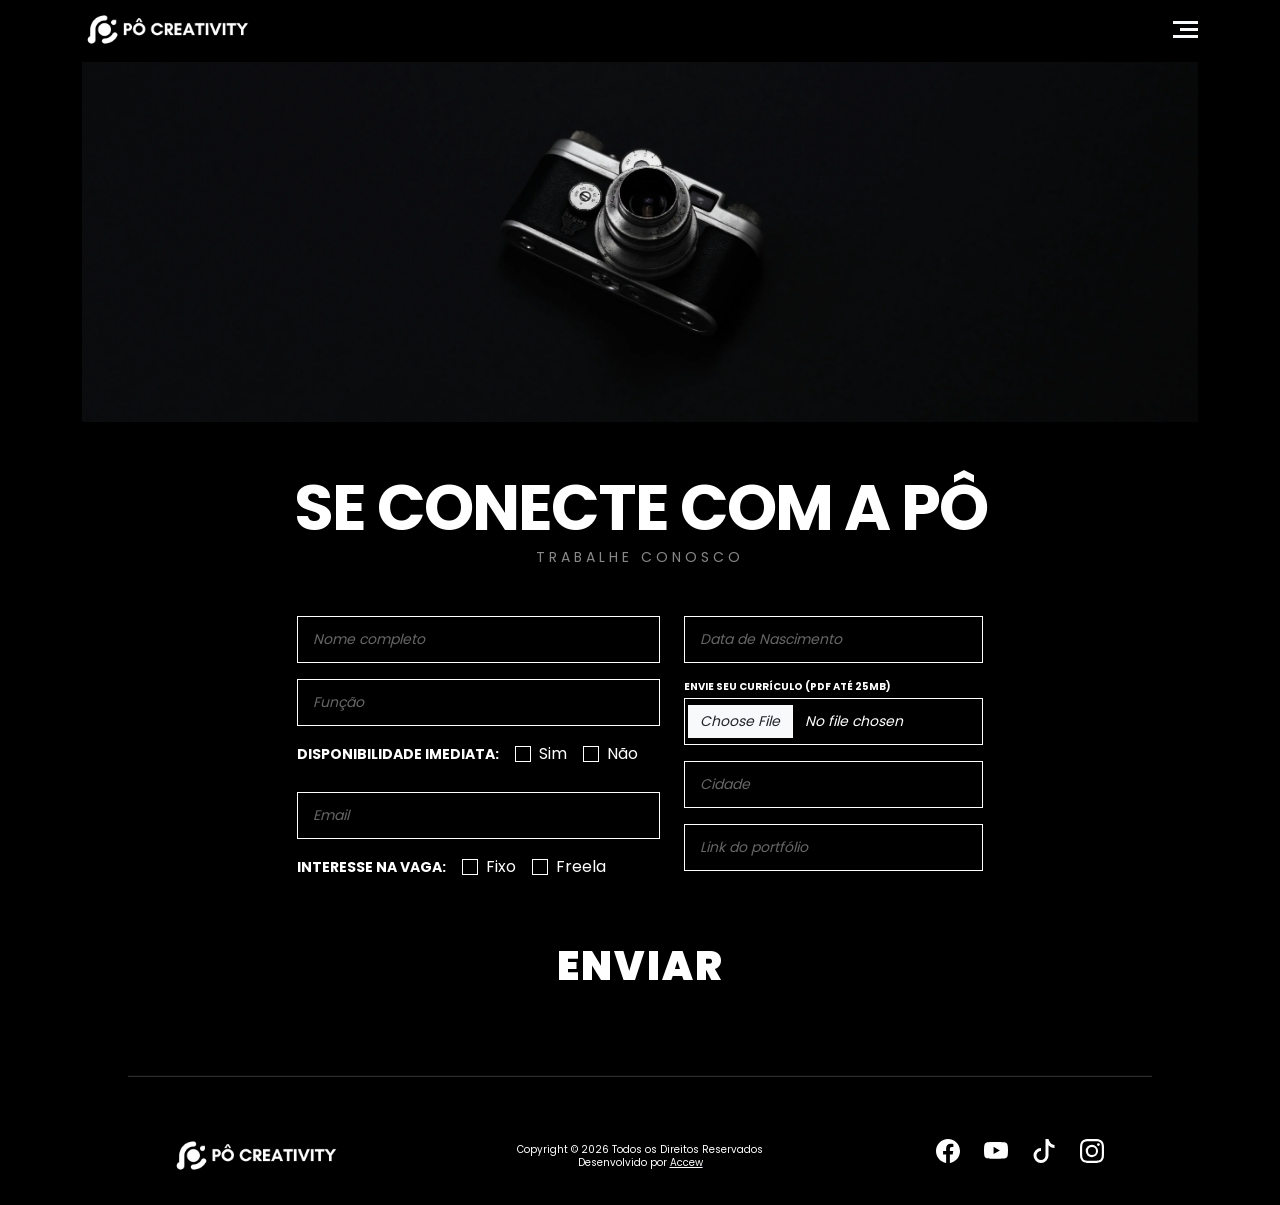
<file: trabalhe.html>
<!DOCTYPE html><html data-bs-theme="light" lang="en"><head><meta charset="utf-8"><meta name="viewport" content="width=device-width, initial-scale=1.0, shrink-to-fit=no"><title>Pô Creativity | Produtora de Vídeo e Cinema Publicitário</title><meta property="og:description" content="Sua marca com estética de cinema. Transformamos ideias em imagens poderosas através de tecnologia de ponta e storytelling."><meta property="og:type" content="website"><meta name="description" content="Mais de 5 anos de experiência entregando soluções audiovisuais completas. De vídeos para redes sociais a produções institucionais, transformamos sua ideia em imagens poderosas. Conheça a Pô Creativity."><meta property="og:image" content="https://pocreativity.com.br/assets/img/Simbol po criativo.svg"><link rel="icon" type="image/svg+xml" sizes="150x150" href="/assets/img/Simbol%20po%20criativo.svg?h=a2e2cb67aeaa1b213b464d32d61d87a7"><link rel="icon" type="image/webp" sizes="9141x8773" href="/assets/img/Simbol%20po%20criativo%20Branco.webp?h=3892387f58e5a9a33847b3d69e2803a8" media="(prefers-color-scheme: dark)"><link rel="icon" type="image/svg+xml" sizes="150x150" href="/assets/img/Simbol%20po%20criativo.svg?h=a2e2cb67aeaa1b213b464d32d61d87a7"><link rel="icon" type="image/webp" sizes="9141x8773" href="/assets/img/Simbol%20po%20criativo%20Branco.webp?h=3892387f58e5a9a33847b3d69e2803a8" media="(prefers-color-scheme: dark)"><link rel="icon" type="image/svg+xml" sizes="150x150" href="/assets/img/Simbol%20po%20criativo.svg?h=a2e2cb67aeaa1b213b464d32d61d87a7"><link rel="icon" type="image/svg+xml" sizes="150x150" href="/assets/img/Simbol%20po%20criativo.svg?h=a2e2cb67aeaa1b213b464d32d61d87a7"><link rel="icon" type="image/svg+xml" sizes="150x150" href="/assets/img/Simbol%20po%20criativo.svg?h=a2e2cb67aeaa1b213b464d32d61d87a7"><link rel="stylesheet" href="https://cdn.jsdelivr.net/npm/bootstrap@5.3.8/dist/css/bootstrap.min.css"><link rel="stylesheet" href="/assets/css/styles.min.css?h=9baf5811f120a7bac2bc13761c1cab95"><!-- Meta Pixel Code -->
<script>
!function(f,b,e,v,n,t,s)
{if(f.fbq)return;n=f.fbq=function(){n.callMethod?
n.callMethod.apply(n,arguments):n.queue.push(arguments)};
if(!f._fbq)f._fbq=n;n.push=n;n.loaded=!0;n.version='2.0';
n.queue=[];t=b.createElement(e);t.async=!0;
t.src=v;s=b.getElementsByTagName(e)[0];
s.parentNode.insertBefore(t,s)}(window, document,'script',
'https://connect.facebook.net/en_US/fbevents.js');
fbq('init', '899801106302711');
fbq('track', 'PageView');
</script>
<noscript><img height="1" width="1" style="display:none"
src="https://www.facebook.com/tr?id=899801106302711&ev=PageView&noscript=1"
/></noscript>
<!-- End Meta Pixel Code -->
</head><body style="background-color: #000000;"><!-- Start: Animated Toggle --><nav class="navbar fixed-top bg-dark navbar-dark" style="background-color: #000 !important;align-content: center;"><div class="container"><a class="navbar-brand" href="/index.html" style="width: 80%;"><img class="img-fluid" width="1920" height="360" src="/assets/img/Logo%20Site.png?h=a53b10f04a3cf52c01a2cba66ac83f73" style="max-width: 20%;"></a><button class="navbar-toggler collapsed" data-bs-toggle="collapse" data-bs-target="#navcol-1"><span class="visually-hidden">Toggle navigation</span><span class="navbar-toggler-icon"></span></button><div class="collapse navbar-collapse text-center" id="navcol-1"><ul class="navbar-nav ms-auto"><li class="nav-item"><a class="nav-link active" href="/index.html#inicio">Inicio</a></li><li class="nav-item"><a class="nav-link" href="/index.html#sobre">Sobre</a></li><li class="nav-item"><a class="nav-link" href="/index.html#formulario">Contato</a></li></ul></div></div></nav><!-- End: Animated Toggle --><hr style="width: 80%;height: 2px;margin: 30px auto;background-color: #b1b1b1;"><section><!-- Start: 1 Row 1 Column --><div class="container"><div class="row"><div class="col-md-12"><div class="fatia-container">
  <img src="/assets/img/camera.webp?h=256d881d0a8dd8ebc1dc152d55e27db9" alt="Fatia de Foto Pô Creativity" class="fatia-img-crop">
  </div>

<style>
/* Container: Define o tamanho da "fatia" na tela */
.fatia-container {
  height: 40vh;      /* Define a altura da "fatia" (ex: 30% da altura da tela) */
  position: relative;
  overflow: hidden;   /* CORTA tudo o que estiver fora dessa altura */
  background-color: #000; /* Fundo preto preventivo */
}

/* A Imagem: Precisa ser posicionada para a fatia */
.fatia-img-crop {
  width: 100%;       /* Garante que a imagem preencha a largura da fatia */
  height: auto;      /* Mantém a proporção original da foto (não distorce) */
  
  position: absolute;
  top: 50%;          /* Move o topo da imagem para o centro do container */
  left: 50%;         /* Move a esquerda da imagem para o centro do container */
  
  /* O PULO DO GATO: Centraliza a imagem e define qual 'fatia' aparece */
  /* translateY(-50%) centraliza verticalmente a foto na fatia de 30vh */
  transform: translate(-50%, -50%); 
  
  min-height: 100%;  /* Garante que a imagem nunca seja menor que a fatia */
  object-fit: cover; /* Ajuste final preventivo para garantir o preenchimento */
  z-index: 1;
}

/* Opcional: Estilo para o conteúdo sobre a fatia */
.fatia-content {
  position: absolute;
  inset: 0;
  z-index: 2;
  background: rgba(0, 0, 0, 0.5); /* Escurecimento para leitura */
}
</style>

</div></div></div><!-- End: 1 Row 1 Column --></section><section><!-- Start: 1 Row 1 Column --><div class="container"><div class="row" style="justify-content: center;"><div class="col-md-12" style="width: 70%;"><section class="py-5 bg-black text-white" style="font-family: 'Poppins', sans-serif;">
  <div class="container">
    <div class="text-center mb-5">
      <h1 class="display-3 fw-bold text-uppercase mb-0" style="letter-spacing: -2px;">Se conecte com a Pô</h1>
      <p class="text-uppercase small fw-light" style="letter-spacing: 4px; color: #888;">Trabalhe Conosco</p>
    </div>

    <form id="formRecrutamento" class="row g-4 justify-content-center">
      <!-- Coluna Esquerda -->
      <div class="col-md-6">
        <div class="mb-3">
          <input type="text" name="nome" class="form-control recruit-input" placeholder="Nome completo" required>
        </div>
        <div class="mb-3">
          <input type="text" name="funcao" class="form-control recruit-input" placeholder="Função">
        </div>
        <div class="mb-4 d-flex align-items-center flex-wrap">
          <span class="me-3 fw-bold small text-uppercase">Disponibilidade imediata:</span>
          <div class="form-check form-check-inline">
            <input class="form-check-input recruit-check" type="radio" name="disponibilidade" value="sim" id="recruitSim">
            <label class="form-check-label" for="recruitSim">Sim</label>
          </div>
          <div class="form-check form-check-inline">
            <input class="form-check-input recruit-check" type="radio" name="disponibilidade" value="nao" id="recruitNao">
            <label class="form-check-label" for="recruitNao">Não</label>
          </div>
        </div>
        <div class="mb-3">
          <input type="email" name="email" class="form-control recruit-input" placeholder="Email" required>
        </div>
        <div class="d-flex align-items-center flex-wrap">
          <span class="me-3 fw-bold small text-uppercase">Interesse na vaga:</span>
          <div class="form-check form-check-inline">
            <input class="form-check-input recruit-check" type="checkbox" name="tipo_vaga" value="fixo" id="recruitFixo">
            <label class="form-check-label" for="recruitFixo">Fixo</label>
          </div>
          <div class="form-check form-check-inline">
            <input class="form-check-input recruit-check" type="checkbox" name="tipo_vaga" value="freela" id="recruitFreela">
            <label class="form-check-label" for="recruitFreela">Freela</label>
          </div>
        </div>
      </div>

      <!-- Coluna Direita -->
      <div class="col-md-5">
        <div class="mb-3">
          <input type="text" name="nascimento" class="form-control recruit-input" placeholder="Data de Nascimento">
        </div>
        <div class="mb-3">
          <label class="small d-block mb-1 text-uppercase fw-bold" style="font-size: 10px;">Envie seu currículo (PDF até 25MB)</label>
          <input type="file" name="curriculo" class="form-control recruit-input" accept=".pdf">
        </div>
        <div class="mb-3">
          <input type="text" name="cidade" class="form-control recruit-input" placeholder="Cidade">
        </div>
        <div class="mb-3">
          <input type="url" name="portfolio" class="form-control recruit-input" placeholder="Link do portfólio">
        </div>
      </div>

      <!-- Botão Enviar -->
      <div class="col-12 text-center mt-5">
        <button type="submit" id="btnRecruitSubmit" class="recruit-btn-submit">ENVIAR</button>
      </div>
    </form>
  </div>
</section>

<style>
    /* Inputs Customizados */
.recruit-input {
    background-color: transparent !important;
    border: 1px solid #ffffff !important;
    border-radius: 0 !important;
    color: #ffffff !important;
    padding: 12px 15px !important;
    font-style: italic;
    font-size: 14px;
}

.recruit-input::placeholder {
    color: #666 !important;
    font-style: italic;
}

.recruit-input:focus {
    border-color: #F55C01 !important; /* Cor da Pô Creativity */
    box-shadow: none !important;
}

/* Radios e Checkboxes */
.recruit-check {
    background-color: transparent !important;
    border: 1px solid #fff !important;
    border-radius: 0 !important;
    cursor: pointer;
}

.recruit-check:checked {
    background-color: #F55C01 !important;
    border-color: #F55C01 !important;
}

/* Botão de Envio Estilo Título */
.recruit-btn-submit {
    background: none;
    border: none;
    color: #fff;
    font-size: 2.5rem;
    font-weight: 900;
    letter-spacing: 2px;
    transition: all 0.3s ease;
    cursor: pointer;
}

.recruit-btn-submit:hover {
    color: #F55C01;
    transform: scale(1.05);
}

.recruit-btn-submit:disabled {
    color: #444;
    cursor: not-allowed;
}
</style>
</div></div></div><!-- End: 1 Row 1 Column --></section><hr style="width: 80%;height: 2px;margin: 30px auto;background-color: #b1b1b1;"><!-- Start: Footer --><footer class="text-center bg-body py-4" style="background-color: #000 !important;"><div class="container"><div class="row row-cols-1 row-cols-lg-3"><div class="col" style="align-content: center;"><img class="img-fluid" width="1920" height="360" src="/assets/img/Logo%20Site.png?h=a53b10f04a3cf52c01a2cba66ac83f73" style="max-width: 50%;"></div><div class="col" style="align-content: center;"><p class="text-body my-2" style="font-family: 'Poppins';font-size: 10px;margin-bottom: -10px !important;"><span style="color: rgb(255, 255, 255);">Copyright&nbsp;© 2026 Todos os Direitos Reservados</span></p><!-- Start: Accew --><p class="text-body my-2" style="font-size: 10px;font-family: 'Poppins';"><span style="color: #fff;">Desenvolvido por </span><a href="https://accew.com.br" target="_blank"><span style="color: #fff; text-decoration: underline; text-decoration-color: #fff;"">Accew</span></a></p><!-- End: Accew --></div><div class="col" style="align-content: center;"><ul class="list-inline my-2"><li class="list-inline-item me-4"><a class="bs-icon-circle bs-icon-primary bs-icon" href="https://www.facebook.com/creativity.po"><svg class="bi bi-facebook" xmlns="http://www.w3.org/2000/svg" width="1em" height="1em" fill="currentColor" viewBox="0 0 16 16">
  <path d="M16 8.049c0-4.446-3.582-8.05-8-8.05C3.58 0-.002 3.603-.002 8.05c0 4.017 2.926 7.347 6.75 7.951v-5.625h-2.03V8.05H6.75V6.275c0-2.017 1.195-3.131 3.022-3.131.876 0 1.791.157 1.791.157v1.98h-1.009c-.993 0-1.303.621-1.303 1.258v1.51h2.218l-.354 2.326H9.25V16c3.824-.604 6.75-3.934 6.75-7.951"></path>
</svg></a></li><li class="list-inline-item me-4"><a class="bs-icon-circle bs-icon-primary bs-icon" href="https://www.youtube.com/@pocreativity"><svg class="bi bi-youtube" xmlns="http://www.w3.org/2000/svg" width="1em" height="1em" fill="currentColor" viewBox="0 0 16 16">
  <path d="M8.051 1.999h.089c.822.003 4.987.033 6.11.335a2.01 2.01 0 0 1 1.415 1.42c.101.38.172.883.22 1.402l.01.104.022.26.008.104c.065.914.073 1.77.074 1.957v.075c-.001.194-.01 1.108-.082 2.06l-.008.105-.009.104c-.05.572-.124 1.14-.235 1.558a2.01 2.01 0 0 1-1.415 1.42c-1.16.312-5.569.334-6.18.335h-.142c-.309 0-1.587-.006-2.927-.052l-.17-.006-.087-.004-.171-.007-.171-.007c-1.11-.049-2.167-.128-2.654-.26a2.01 2.01 0 0 1-1.415-1.419c-.111-.417-.185-.986-.235-1.558L.09 9.82l-.008-.104A31 31 0 0 1 0 7.68v-.123c.002-.215.01-.958.064-1.778l.007-.103.003-.052.008-.104.022-.26.01-.104c.048-.519.119-1.023.22-1.402a2.01 2.01 0 0 1 1.415-1.42c.487-.13 1.544-.21 2.654-.26l.17-.007.172-.006.086-.003.171-.007A100 100 0 0 1 7.858 2zM6.4 5.209v4.818l4.157-2.408z"></path>
</svg></a></li><li class="list-inline-item me-4"><a class="bs-icon-circle bs-icon-primary bs-icon" href="https://www.tiktok.com/@po_creativity"><svg class="bi bi-tiktok" xmlns="http://www.w3.org/2000/svg" width="1em" height="1em" fill="currentColor" viewBox="0 0 16 16">
  <path d="M9 0h1.98c.144.715.54 1.617 1.235 2.512C12.895 3.389 13.797 4 15 4v2c-1.753 0-3.07-.814-4-1.829V11a5 5 0 1 1-5-5v2a3 3 0 1 0 3 3z"></path>
</svg></a></li><li class="list-inline-item"><a class="bs-icon-circle bs-icon-primary bs-icon" href="https://www.instagram.com/po.creativity"><svg class="bi bi-instagram" xmlns="http://www.w3.org/2000/svg" width="1em" height="1em" fill="currentColor" viewBox="0 0 16 16">
  <path d="M8 0C5.829 0 5.556.01 4.703.048 3.85.088 3.269.222 2.76.42a3.9 3.9 0 0 0-1.417.923A3.9 3.9 0 0 0 .42 2.76C.222 3.268.087 3.85.048 4.7.01 5.555 0 5.827 0 8.001c0 2.172.01 2.444.048 3.297.04.852.174 1.433.372 1.942.205.526.478.972.923 1.417.444.445.89.719 1.416.923.51.198 1.09.333 1.942.372C5.555 15.99 5.827 16 8 16s2.444-.01 3.298-.048c.851-.04 1.434-.174 1.943-.372a3.9 3.9 0 0 0 1.416-.923c.445-.445.718-.891.923-1.417.197-.509.332-1.09.372-1.942C15.99 10.445 16 10.173 16 8s-.01-2.445-.048-3.299c-.04-.851-.175-1.433-.372-1.941a3.9 3.9 0 0 0-.923-1.417A3.9 3.9 0 0 0 13.24.42c-.51-.198-1.092-.333-1.943-.372C10.443.01 10.172 0 7.998 0zm-.717 1.442h.718c2.136 0 2.389.007 3.232.046.78.035 1.204.166 1.486.275.373.145.64.319.92.599s.453.546.598.92c.11.281.24.705.275 1.485.039.843.047 1.096.047 3.231s-.008 2.389-.047 3.232c-.035.78-.166 1.203-.275 1.485a2.5 2.5 0 0 1-.599.919c-.28.28-.546.453-.92.598-.28.11-.704.24-1.485.276-.843.038-1.096.047-3.232.047s-2.39-.009-3.233-.047c-.78-.036-1.203-.166-1.485-.276a2.5 2.5 0 0 1-.92-.598 2.5 2.5 0 0 1-.6-.92c-.109-.281-.24-.705-.275-1.485-.038-.843-.046-1.096-.046-3.233s.008-2.388.046-3.231c.036-.78.166-1.204.276-1.486.145-.373.319-.64.599-.92s.546-.453.92-.598c.282-.11.705-.24 1.485-.276.738-.034 1.024-.044 2.515-.045zm4.988 1.328a.96.96 0 1 0 0 1.92.96.96 0 0 0 0-1.92m-4.27 1.122a4.109 4.109 0 1 0 0 8.217 4.109 4.109 0 0 0 0-8.217m0 1.441a2.667 2.667 0 1 1 0 5.334 2.667 2.667 0 0 1 0-5.334"></path>
</svg></a></li></ul></div></div></div></footer><!-- End: Footer --><script src="https://cdn.jsdelivr.net/npm/bootstrap@5.3.8/dist/js/bootstrap.bundle.min.js"></script><script src="/assets/js/script.min.js?h=2ddf374eb0ef8acf478327a4a8d0389a"></script></body></html>
</file>
<file: assets/css/styles.min.css>
@font-face{font-family:Poppins;src:url(/assets/fonts/Poppins-5659c11d0716a251ec335eb73f397157.woff2?h=90811447a63bc84a7dcb3d6f744522e9) format('woff2');font-weight:400;font-style:normal;font-display:swap;unicode-range:U+0900-097F,U+1CD0-1CF9,U+200C-200D,U+20A8,U+20B9,U+20F0,U+25CC,U+A830-A839,U+A8E0-A8FF,U+11B00-11B09}@font-face{font-family:Poppins;src:url(/assets/fonts/Poppins-4cea605b2baace598c548d2fda974e23.woff2?h=90811447a63bc84a7dcb3d6f744522e9) format('woff2');font-weight:400;font-style:normal;font-display:swap;unicode-range:U+0100-02BA,U+02BD-02C5,U+02C7-02CC,U+02CE-02D7,U+02DD-02FF,U+0304,U+0308,U+0329,U+1D00-1DBF,U+1E00-1E9F,U+1EF2-1EFF,U+2020,U+20A0-20AB,U+20AD-20C0,U+2113,U+2C60-2C7F,U+A720-A7FF}@font-face{font-family:Poppins;src:url(/assets/fonts/Poppins-808a7fadde2803377986dfbbb8700b6a.woff2?h=90811447a63bc84a7dcb3d6f744522e9) format('woff2');font-weight:400;font-style:normal;font-display:swap;unicode-range:U+0000-00FF,U+0131,U+0152-0153,U+02BB-02BC,U+02C6,U+02DA,U+02DC,U+0304,U+0308,U+0329,U+2000-206F,U+20AC,U+2122,U+2191,U+2193,U+2212,U+2215,U+FEFF,U+FFFD}@font-face{font-family:Poppins;src:url(/assets/fonts/Poppins-ef1fc7254b096c554abdbefa6f7784cb.woff2?h=90811447a63bc84a7dcb3d6f744522e9) format('woff2');font-weight:600;font-style:normal;font-display:swap;unicode-range:U+0900-097F,U+1CD0-1CF9,U+200C-200D,U+20A8,U+20B9,U+20F0,U+25CC,U+A830-A839,U+A8E0-A8FF,U+11B00-11B09}@font-face{font-family:Poppins;src:url(/assets/fonts/Poppins-330eca8cf788da91ae041f7a4a706f5e.woff2?h=90811447a63bc84a7dcb3d6f744522e9) format('woff2');font-weight:600;font-style:normal;font-display:swap;unicode-range:U+0100-02BA,U+02BD-02C5,U+02C7-02CC,U+02CE-02D7,U+02DD-02FF,U+0304,U+0308,U+0329,U+1D00-1DBF,U+1E00-1E9F,U+1EF2-1EFF,U+2020,U+20A0-20AB,U+20AD-20C0,U+2113,U+2C60-2C7F,U+A720-A7FF}@font-face{font-family:Poppins;src:url(/assets/fonts/Poppins-423c5903c9805abb8dbaa48fba202caa.woff2?h=90811447a63bc84a7dcb3d6f744522e9) format('woff2');font-weight:600;font-style:normal;font-display:swap;unicode-range:U+0000-00FF,U+0131,U+0152-0153,U+02BB-02BC,U+02C6,U+02DA,U+02DC,U+0304,U+0308,U+0329,U+2000-206F,U+20AC,U+2122,U+2191,U+2193,U+2212,U+2215,U+FEFF,U+FFFD}@font-face{font-family:Poppins;src:url(/assets/fonts/Poppins-e342ddb446facfa34e914895b3d7b89c.woff2?h=90811447a63bc84a7dcb3d6f744522e9) format('woff2');font-weight:700;font-style:normal;font-display:swap;unicode-range:U+0900-097F,U+1CD0-1CF9,U+200C-200D,U+20A8,U+20B9,U+20F0,U+25CC,U+A830-A839,U+A8E0-A8FF,U+11B00-11B09}@font-face{font-family:Poppins;src:url(/assets/fonts/Poppins-b57e21c9fab8a74acb6e61f5b9446872.woff2?h=90811447a63bc84a7dcb3d6f744522e9) format('woff2');font-weight:700;font-style:normal;font-display:swap;unicode-range:U+0100-02BA,U+02BD-02C5,U+02C7-02CC,U+02CE-02D7,U+02DD-02FF,U+0304,U+0308,U+0329,U+1D00-1DBF,U+1E00-1E9F,U+1EF2-1EFF,U+2020,U+20A0-20AB,U+20AD-20C0,U+2113,U+2C60-2C7F,U+A720-A7FF}@font-face{font-family:Poppins;src:url(/assets/fonts/Poppins-0a7b3a9e4bd70125b19dcb8851bf6227.woff2?h=90811447a63bc84a7dcb3d6f744522e9) format('woff2');font-weight:700;font-style:normal;font-display:swap;unicode-range:U+0000-00FF,U+0131,U+0152-0153,U+02BB-02BC,U+02C6,U+02DA,U+02DC,U+0304,U+0308,U+0329,U+2000-206F,U+20AC,U+2122,U+2191,U+2193,U+2212,U+2215,U+FEFF,U+FFFD}@font-face{font-family:Poppins;src:url(/assets/fonts/Poppins-cdd9a83bcabb28e2e592e57681d6cf79.woff2?h=90811447a63bc84a7dcb3d6f744522e9) format('woff2');font-weight:800;font-style:normal;font-display:swap;unicode-range:U+0900-097F,U+1CD0-1CF9,U+200C-200D,U+20A8,U+20B9,U+20F0,U+25CC,U+A830-A839,U+A8E0-A8FF,U+11B00-11B09}@font-face{font-family:Poppins;src:url(/assets/fonts/Poppins-a48e3370be978e12258161118d6c2f08.woff2?h=90811447a63bc84a7dcb3d6f744522e9) format('woff2');font-weight:800;font-style:normal;font-display:swap;unicode-range:U+0100-02BA,U+02BD-02C5,U+02C7-02CC,U+02CE-02D7,U+02DD-02FF,U+0304,U+0308,U+0329,U+1D00-1DBF,U+1E00-1E9F,U+1EF2-1EFF,U+2020,U+20A0-20AB,U+20AD-20C0,U+2113,U+2C60-2C7F,U+A720-A7FF}@font-face{font-family:Poppins;src:url(/assets/fonts/Poppins-cd41308b36a56094f6fe209a02995d53.woff2?h=90811447a63bc84a7dcb3d6f744522e9) format('woff2');font-weight:800;font-style:normal;font-display:swap;unicode-range:U+0000-00FF,U+0131,U+0152-0153,U+02BB-02BC,U+02C6,U+02DA,U+02DC,U+0304,U+0308,U+0329,U+2000-206F,U+20AC,U+2122,U+2191,U+2193,U+2212,U+2215,U+FEFF,U+FFFD}@font-face{font-family:Poppins;src:url(/assets/fonts/Poppins-d7da50998ccba3293fda9453d7304cd0.woff2?h=90811447a63bc84a7dcb3d6f744522e9) format('woff2');font-weight:900;font-style:normal;font-display:swap;unicode-range:U+0900-097F,U+1CD0-1CF9,U+200C-200D,U+20A8,U+20B9,U+20F0,U+25CC,U+A830-A839,U+A8E0-A8FF,U+11B00-11B09}@font-face{font-family:Poppins;src:url(/assets/fonts/Poppins-650fd3db394f22368851b1efc048c7eb.woff2?h=90811447a63bc84a7dcb3d6f744522e9) format('woff2');font-weight:900;font-style:normal;font-display:swap;unicode-range:U+0100-02BA,U+02BD-02C5,U+02C7-02CC,U+02CE-02D7,U+02DD-02FF,U+0304,U+0308,U+0329,U+1D00-1DBF,U+1E00-1E9F,U+1EF2-1EFF,U+2020,U+20A0-20AB,U+20AD-20C0,U+2113,U+2C60-2C7F,U+A720-A7FF}@font-face{font-family:Poppins;src:url(/assets/fonts/Poppins-340e1a68b2b8ef7aa69d2464c4ead1cc.woff2?h=90811447a63bc84a7dcb3d6f744522e9) format('woff2');font-weight:900;font-style:normal;font-display:swap;unicode-range:U+0000-00FF,U+0131,U+0152-0153,U+02BB-02BC,U+02C6,U+02DA,U+02DC,U+0304,U+0308,U+0329,U+2000-206F,U+20AC,U+2122,U+2191,U+2193,U+2212,U+2215,U+FEFF,U+FFFD}.navbar-dark,.navbar[data-bs-theme=dark]{--bs-navbar-color:rgba(255, 255, 255, 0.55);--bs-navbar-hover-color:#f29829;--bs-navbar-disabled-color:rgba(255, 255, 255, 0.25);--bs-navbar-active-color:#f29829;--bs-navbar-brand-color:#fff;--bs-navbar-brand-hover-color:#fff;--bs-navbar-toggler-border-color:rgba(255, 255, 255, 0.1);--bs-navbar-toggler-icon-bg:url("data:image/svg+xml,%3csvg xmlns='http://www.w3.org/2000/svg' viewBox='0 0 30 30'%3e%3cpath stroke='rgba%28255, 255, 255, 0.55%29' stroke-linecap='round' stroke-miterlimit='10' stroke-width='2' d='M4 7h22M4 15h22M4 23h22'/%3e%3c/svg%3e")}.navbar-toggler-icon{background-image:none!important;background-color:var(--bs-gray-800);height:3px;width:18px;display:block;margin:10px 0 10px auto;position:relative;transition:.35s ease-out;transform-origin:center}.navbar-toggler-icon::before{display:block;background-color:var(--bs-gray-800);height:3px;width:25px;content:"";position:absolute;right:0;top:-7px;transition:.15s ease-out;transform-origin:center}.navbar-toggler-icon::after{display:block;background-color:var(--bs-gray-800);height:3px;width:25px;content:"";position:absolute;right:0;top:7px;transition:.35s ease-out;transform-origin:center}.navbar-toggler{border:none!important;outline:0!important;box-shadow:none!important;padding:0}.navbar-dark .navbar-toggler-icon,.navbar-dark .navbar-toggler-icon::after,.navbar-dark .navbar-toggler-icon::before{background-color:var(--bs-gray-100)}.navbar-toggler:not(.collapsed) .navbar-toggler-icon{transform:rotate(45deg);width:25px;margin-left:0}.navbar-toggler:not(.collapsed) .navbar-toggler-icon::before{opacity:0}.navbar-toggler:not(.collapsed) .navbar-toggler-icon::after{transform:rotate(-90deg) translateX(7px);width:25px}.collapsing{height:0;overflow:hidden;transition:.35s ease-in-out!important;display:flex}.navbar-collapse{transition:.35s ease-in-out}.navbar-collapse.show{display:flex;flex-direction:column;justify-content:center;align-items:right;height:90vh}.acordeon-wrapper{display:flex;width:100%;height:450px;gap:10px}.card-item{flex:0.3;cursor:pointer;border-radius:15px;position:relative;overflow:hidden;transition:.6s cubic-bezier(.25, 1, .5, 1);min-width:40px}.card-content{width:100%;height:100%;background-size:cover;background-position:center;filter:grayscale(100%);transition:transform .5s,filter .5s}.card-item.active{flex:4}.card-item.active .card-content{filter:grayscale(0%)}.card-info{position:absolute;bottom:30px;left:30px;color:#fff;opacity:0;transform:translateY(20px);transition:.4s}.card-item.active .card-info{opacity:1;transform:translateY(0)}@media (max-width:768px){.acordeon-wrapper{flex-direction:column;height:700px}}.fundo-cinematografico{background-color:#121212;background-image:radial-gradient(#ffffff05 1px,transparent 0);background-size:3px 3px;position:relative;padding:50px;color:#fff;min-height:450px;margin-top:50px}fundo-cinematografico:after{content:"";position:absolute;top:0;left:0;right:0;bottom:0;background:radial-gradient(circle,transparent 20%,rgba(0,0,0,.4) 100%);pointer-events:none}.btn-orcamento:hover{background-color:transparent;color:#fff;border:1px solid #fff;transform:translateY(-2px);box-shadow:0 5px 15px rgba(255,255,255,.1)}.btn-orcamento{background-color:#f55c01;color:#000;border:1px solid #f55c01;font-family:Poppins;font-size:14px;font-weight:600;text-transform:none;letter-spacing:.5px;padding:12px 35px;border-radius:25px;transition:.3s ease-in-out;display:inline-block;text-decoration:none;cursor:pointer}.btn-orcamento-1:hover{background-color:#f55c01;color:#000;border:1px solid #f55c01;transform:translateY(-2px);box-shadow:0 5px 15px rgba(255,255,255,.1)}.btn-orcamento-1{background-color:transparent;color:#fff;border:1px solid #fff;font-family:Poppins;font-size:14px;font-weight:600;text-transform:none;letter-spacing:.5px;padding:12px 35px;border-radius:25px;transition:.3s ease-in-out;display:inline-block;text-decoration:none;cursor:pointer}fundo-cinematografico{background-color:#121212;background-image:radial-gradient(#ffffff05 1px,transparent 0);background-size:3px 3px;position:relative;padding:60px;color:#fff}*{outline:0}summary{list-style:none}.accordion{width:100%;max-width:900px;display:block;margin:0 auto;position:relative}.accordion .accordion__title,.accordion .lab_accordion__title{text-align:left;font-size:20px;color:#c3c3c3;font-family:Poppins;cursor:pointer;position:relative;padding:20px 30px 20px 10px;line-height:30px;text-transform:none;letter-spacing:1px}.accordion .accordion__title span,.accordion .lab_accordion__title span{display:block;position:absolute;top:50%;right:0;width:30px;height:30px;transform:translateY(-50%)}.accordion .accordion__title span:after,.accordion .accordion__title span:before,.accordion .lab_accordion__title span:after,.accordion .lab_accordion__title span:before{content:"";position:absolute;background-color:#c3c3c3;transition:transform .25s ease-out}.accordion .accordion__title span:before,.accordion .lab_accordion__title span:before{top:0;left:50%;width:4px;height:100%;margin-left:-22px}.accordion .accordion__title span:after,.accordion .lab_accordion__title span:after{top:50%;left:-20px;width:100%;height:4px;margin-top:-2px}.accordion .accordion__content{text-align:left;padding:10px;color:#c3c3c3;font-size:16px;font-family:Poppins}.bs-icon{--bs-icon-size:.75rem;display:flex;flex-shrink:0;justify-content:center;align-items:center;font-size:var(--bs-icon-size);width:calc(var(--bs-icon-size) * 2);height:calc(var(--bs-icon-size) * 2);color:var(--bs-primary)}.bs-icon-xs{--bs-icon-size:1rem;width:calc(var(--bs-icon-size) * 1.5);height:calc(var(--bs-icon-size) * 1.5)}.bs-icon-sm{--bs-icon-size:1rem}.bs-icon-md{--bs-icon-size:1.5rem}.bs-icon-lg{--bs-icon-size:2rem}.bs-icon-xl{--bs-icon-size:2.5rem}.bs-icon.bs-icon-primary{color:var(--bs-white);font-size:30px}.bs-icon.bs-icon-primary-light{color:var(--bs-primary);background:rgba(var(--bs-primary-rgb),.2)}.bs-icon.bs-icon-semi-white{color:var(--bs-primary);background:rgba(255,255,255,.5)}.bs-icon.bs-icon-rounded{border-radius:.5rem}.bs-icon.bs-icon-circle{border-radius:50%}
</file>
